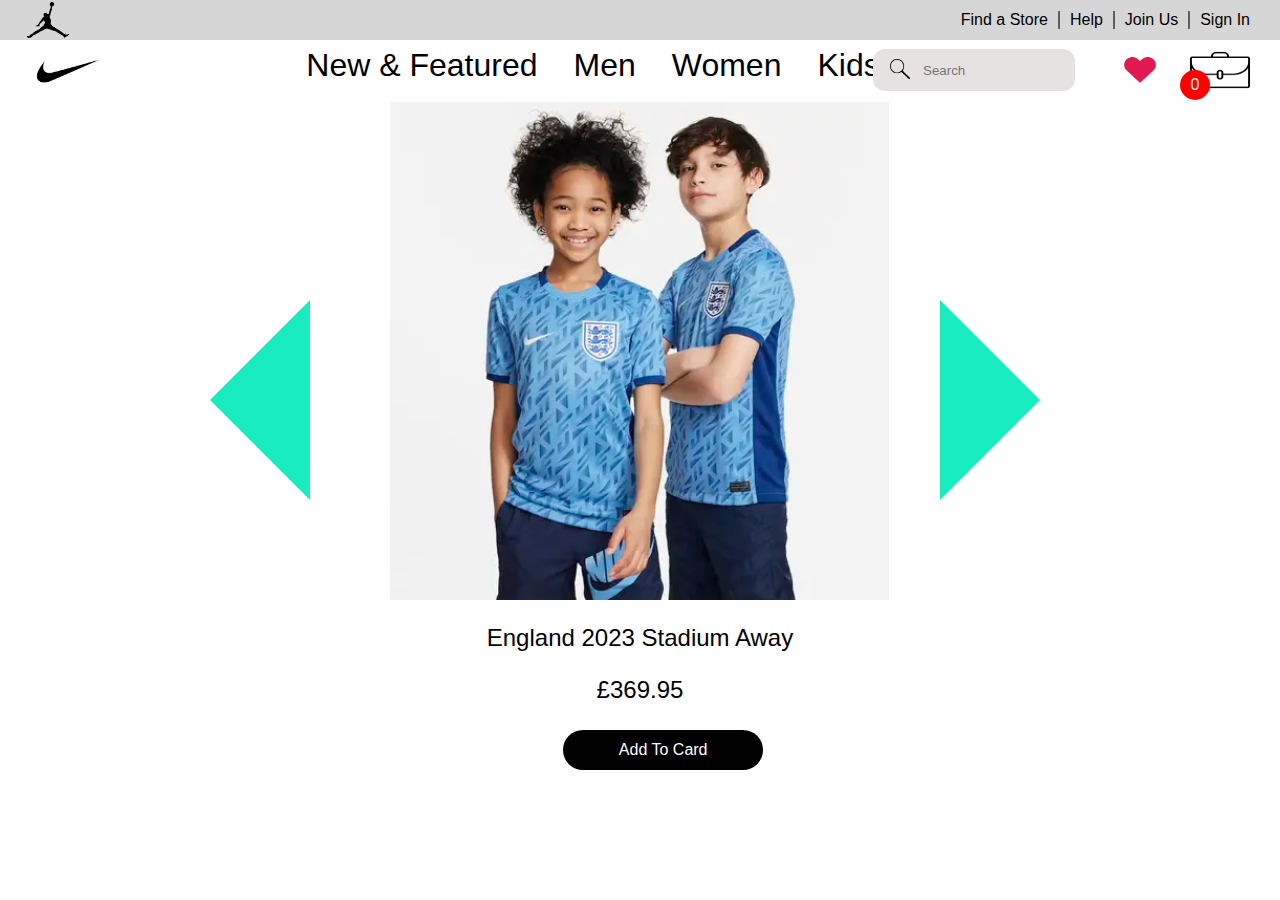
<file: Kids.html>
<!DOCTYPE html>
<html lang="en">
<head>
    <meta charset="UTF-8">
    <meta name="viewport" content="width=device-width, initial-scale=1.0">
    <link rel="stylesheet" href="styles/Kids.css">
    <link rel="icon" href="images/nikeLOgo.jpg">
    <title>nike copy</title>
</head>
<body>
    <img onclick="showOptions()" class="optionIcon" src="images/options-icon-30.png" alt="options-icon-30">
    <div class="top-top-nav">
        <div class="iconsContainerfttn">
            <a href="index.html"><div class="iconContainerA">
                <img class="bsPlayer" src="images/bsPlayer.png">
            </div></a>
            <div class="iconContainerB">

            </div>
        </div>
        <div class="suggestionsContainer">
            <ul>
                <a class="colourAttA" href="fin_a_store.html"><li class="line">Find a Store</li></a>
                <a class="colourAttA"  href="help.html"><li class="line">Help</li></a>
                <a class="colourAttA"  href="join_us.html"><li class="line">Join Us</li></a>
                <a class="colourAttA"  href="sign_in.html"><li>Sign In</li></a>
            </ul>
        </div>
    </div>
    <nav class="topNav">
        <a class="nikeIconContainer" href="index.html"></a>
        <div class="optionsContainer">
            <h1 class="op"><a class="colourAttB" href="New_featured.html">New & Featured</a></h1>
            <h1 class="op"><a class="colourAttB" href="Men.html">Men</a></h1>
            <h1 class="op"><a class="colourAttB" href="Woman.html">Women</a></h1>
            <h1 class="op"><a class="colourAttB" href="Kids.html">Kids</a></h1>
            <h1 class="op"><a class="colourAttB" href="Sale.html">Sale</a></h1>
        </div>
        <div class="fullRightContainer">
            <div class="searchContainer">
                <img class="magnifier" src="images/img_467459.png">
                <input class="tt" type="text" placeholder="Search">
            </div>
           
            <div class="IIconsContainer">
                <div class="heartIconContainer">
                    <img class="heart" src="images/hearts-icons-vectors-illustrations.jpg"> 
                </div>
                <a href="theCard.html"><div class="suitcaseIconContainer">
                    <img class="heart" src="images/vector-briefcase-icon.jpg">
                    <div id="red_Circle" class="red_Circle">0</div>
                </div></a>
            </div>
        </div>
    </nav>
    <div class="everything">
        <div class="arrow_Left" onclick="moveLeft('pic2', 'pic1', 'pic3',  'England 2023 Stadium Away', 'Nike orange Scorpion', 'Nike white Retro','£369.95',  '£99',  '£230.80', )"></div>
        <div class="image_And_Text_Container">
            <div class="image_Container pic2"></div>
            <p class="papa" id="name">England 2023 Stadium Away</p>
            <p class="papa" id="thePrice">£369.95</p>
        </div>
        <div onclick="moveRight('pic2', 'pic1', 'pic3',  'England 2023 Stadium Away', 'Nike orange Scorpion', 'Nike white Retro','£369.95',  '£99',  '£230.80', )" class="arrow_Right"></div>

        <div class="addButton" onclick="saveData(productNameValue, priceValue)">Add To Card</button>
    </div>
    <script src="scripts/appFpp.js"></script>
    <script src="scripts/app.js"></script>
</body>
</html>
</file>
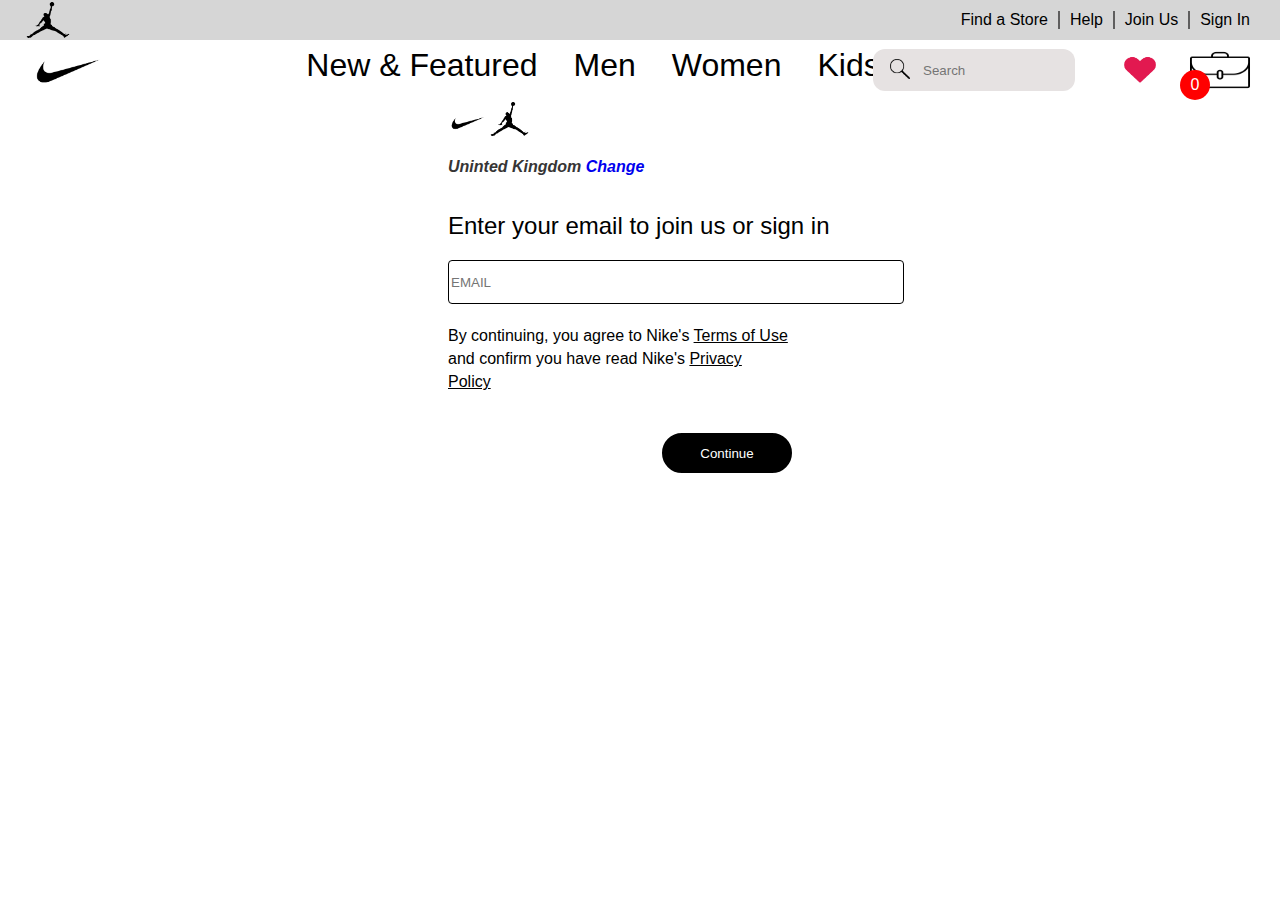
<file: sign_in.html>
<!DOCTYPE html>
<html lang="en">
<head>
    <meta charset="UTF-8">
    <meta name="viewport" content="width=device-width, initial-scale=1.0">
    <link rel="stylesheet" href="styles/Sign.css">
    <link rel="icon" href="images/nikeLOgo.jpg">
    <title>nike copy</title>
</head>
<body>
    <img onclick="showOptions()" class="optionIcon" src="images/options-icon-30.png" alt="options-icon-30">
    <div class="top-top-nav">
        <div class="iconsContainerfttn">
            <a href="index.html"><div class="iconContainerA">
                <img class="bsPlayer" src="images/bsPlayer.png">
            </div></a>
            <div class="iconContainerB">

            </div>
        </div>
        <div class="suggestionsContainer">
            <ul>
                <a class="colourAttA" href="fin_a_store.html"><li class="line">Find a Store</li></a>
                <a class="colourAttA"  href="help.html"><li class="line">Help</li></a>
                <a class="colourAttA"  href="join_us.html"><li class="line">Join Us</li></a>
                <a class="colourAttA"  href="sign_in.html"><li>Sign In</li></a>
            </ul>
        </div>
    </div>
    <nav class="topNav">
        <a class="nikeIconContainer" href="index.html"></a>
        <div class="optionsContainer">
            <h1 class="op"><a class="colourAttB" href="New_featured.html">New & Featured</a></h1>
            <h1 class="op"><a class="colourAttB" href="Men.html">Men</a></h1>
            <h1 class="op"><a class="colourAttB" href="Woman.html">Women</a></h1>
            <h1 class="op"><a class="colourAttB" href="Kids.html">Kids</a></h1>
            <h1 class="op"><a class="colourAttB" href="Sale.html">Sale</a></h1>
        </div>
        <div class="fullRightContainer">
            <div class="searchContainer">
                <img class="magnifier" src="images/img_467459.png">
                <input class="tt" type="text" placeholder="Search">
            </div>
           
            <div class="IIconsContainer">
                <div class="heartIconContainer">
                    <img class="heart" src="images/hearts-icons-vectors-illustrations.jpg"> 
                </div>
                <a href="theCard.html"><div class="suitcaseIconContainer">
                    <img class="heart" src="images/vector-briefcase-icon.jpg">
                    <div id="red_Circle" class="red_Circle">0</div>
                </div></a>
            </div>
        </div>
    </nav>
    
    <form>
        <div class="Icons_Container">
            <img class="form_Image" src="images/nikeLOgo.jpg">
            <img class="form_Image" src="images/bsPlayer.png">
            
        </div>
        <div><p class="country_Container">Uninted Kingdom <a href="#" class="change">Change</a></p></div>
        <div class="header_Container">
            <header>Enter your email to join us or sign in</header>
            <input required placeholder="EMAIL" class="email" name="email" type="email">
        </div>
        
        <div class="bottom_Par_Container">By continuing, you agree to Nike's <span class="underline">Terms of Use</span></br> and confirm
        you have read Nike's <span class="underline">Privacy</br> Policy</span>
        </div>
        <button class="Continue">Continue</button>
    </form>
    <script src="scripts/app.js"></script>
</body>
</html>
</file>
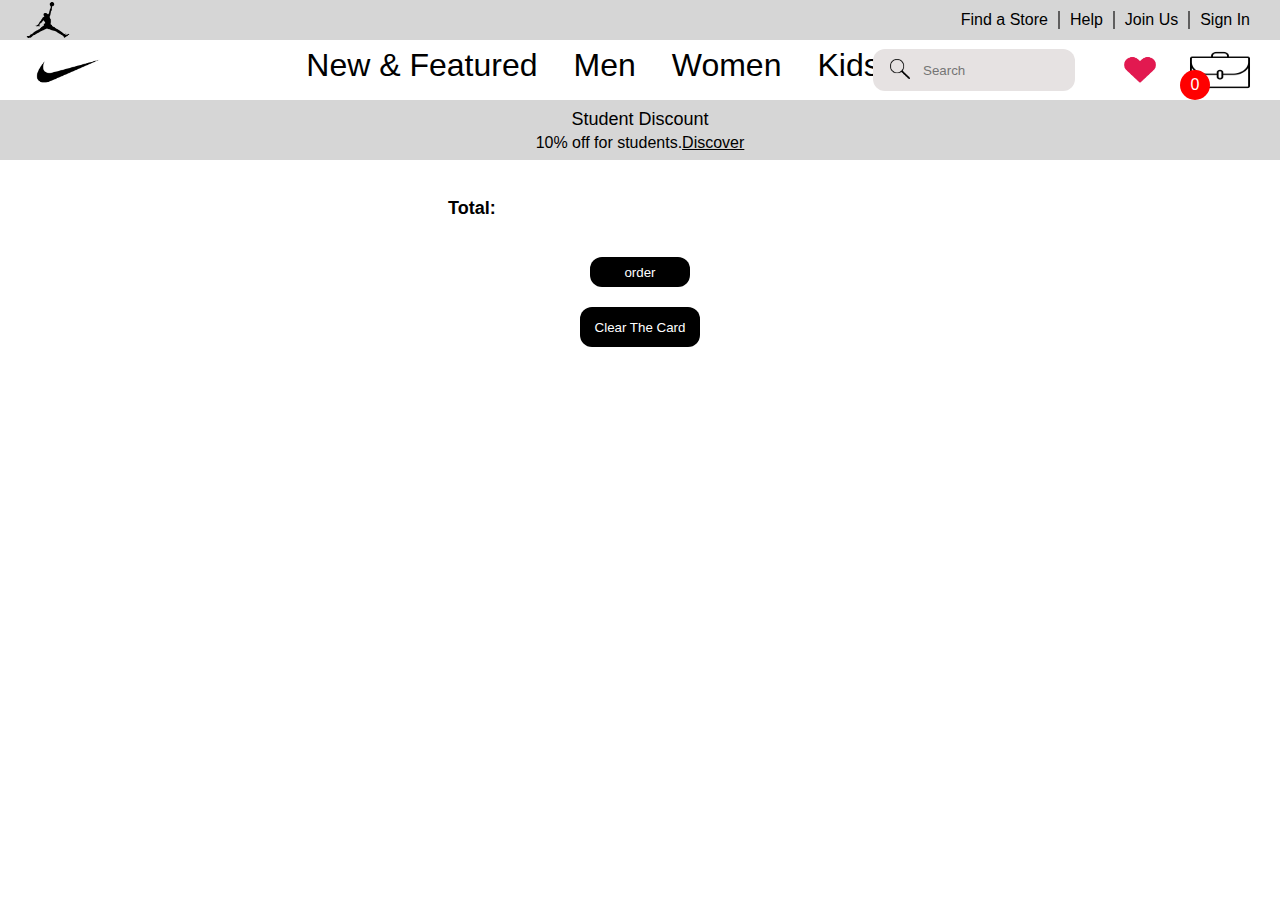
<file: theCard.html>
<!DOCTYPE html>
<html lang="en">
<head>
    <meta charset="UTF-8">
    <meta name="viewport" content="width=device-width, initial-scale=1.0">
    <link rel="stylesheet" href="styles/styles.css">
    <link rel="icon" href="images/nikeLOgo.jpg">
    <link rel="stylesheet" href="styles/theCardStyle.css">
    <title>nike copy</title>
</head>
<body>
    <img onclick="showOptions()" class="optionIcon" src="images/options-icon-30.png" alt="options-icon-30">
    <div class="top-top-nav">
        <div class="iconsContainerfttn">
            <a href="index.html"><div class="iconContainerA">
                <img class="bsPlayer" src="images/bsPlayer.png">
            </div></a>
            <div class="iconContainerB">

            </div>
        </div>
        <div class="suggestionsContainer">
            <ul>
                <a class="colourAttA" href="fin_a_store.html"><li class="line">Find a Store</li></a>
                <a class="colourAttA"  href="help.html"><li class="line">Help</li></a>
                <a class="colourAttA"  href="join_us.html"><li class="line">Join Us</li></a>
                <a class="colourAttA"  href="sign_in.html"><li>Sign In</li></a>
            </ul>
        </div>
    </div>
    <nav class="topNav">
        <a class="nikeIconContainer" href="index.html"></a>
        <div class="optionsContainer">
            <h1 class="op"><a class="colourAttB" href="New_featured.html">New & Featured</a></h1>
            <h1 class="op"><a class="colourAttB" href="Men.html">Men</a></h1>
            <h1 class="op"><a class="colourAttB" href="Woman.html">Women</a></h1>
            <h1 class="op"><a class="colourAttB" href="Kids.html">Kids</a></h1>
            <h1 class="op"><a class="colourAttB" href="Sale.html">Sale</a></h1>
        </div>
        <div class="fullRightContainer">
            <div class="searchContainer">
                <img class="magnifier" src="images/img_467459.png">
                <input class="tt" type="text" placeholder="Search">
            </div>
           
            <div class="IIconsContainer">
                <div class="heartIconContainer">
                    <img class="heart" src="images/hearts-icons-vectors-illustrations.jpg"> 
                </div>
                <a href="theCard.html"><div class="suitcaseIconContainer">
                    <img class="heart" src="images/vector-briefcase-icon.jpg">
                    <div id="red_Circle" class="red_Circle">0</div>
                </div></a>
                </div>
            </div>
        </div>
    </nav>
    <nav class="thirdNav">
        <div class="inner">
        <p class="thTextA" id="thTextA">Student Discount</p>
        <p class="thTextB" id="thTextB">10% off for students. <span class="Discover">Discover</span></p>
    </div>
    </nav>
    <div class="everythingContainer">
        <div id="containerLeft"></div>
        <div id="containerRight"></div>
        <p>Total: </p>
        <p id="Total"></p>
    </div>
   <div class="orderContainer"> <button id="order">order</button></div>
   <div class="orderContainer"><button onclick="clearTheCard()" id="orderr">Clear The Card</button></div>
    <script src="scripts/app.js"></script>
    <script src="scripts/scriptForTheCard.js"></script>
</body>
</html>
</file>
<file: styles/Kids.css>
body {
    margin: 0;
    padding: 0;
}
.top-top-nav {
    height: 40px;
    background-color: rgb(214, 214, 214);
    margin-top: 0;
    padding-top: 0;
    top: 0;
    width: 100%;
    display: flex;
    justify-content: space-between;
    align-items: center;
}
.optionIcon {
    width: 100px;
    height: 100px;
    position: absolute;
    right: 80px;
    top: 30px;
    cursor: pointer;
    opacity: 0;
    z-index: 0;
}
ul li{
    font-family: Arial, Helvetica, sans-serif;
    list-style-type: none;
    margin-left: 10px;
    padding-right: 10px;
    cursor: pointer;
    transition: all 100ms ease-in;
}
li:hover {
    color: rgb(107, 106, 106);
}
ul {
    display: flex;
    margin-right: 20px;
}
.line {
    border-right: 2px rgb(95, 94, 94) solid;
}
.iconContainerA {
    height: 100%;
    display: flex;
    align-items: center;
    justify-content: center;
    position: relative;
    cursor: pointer;
}
.iconsContainerfttn {
    display: grid;
    grid-template-columns: 1fr 1fr;
    width: 7%;
    height: 100%;
    margin-left: 2%;
}
.bsPlayer {
    width: 100%;
    height: 100%;
    position: absolute;
}
.topNav {
    height: 60px;
    width: 100%;
    display: flex;
    flex-direction: row;
    justify-content: space-evenly;
    align-items: center;
    margin-left: 0;
    position: relative;
}
.optionsContainer {
    display: flex;
    flex-direction: row;
    gap: 30px;
    position: absolute;
}
.op {
    font-family: Arial, Helvetica, sans-serif;
    cursor: pointer;
    font-weight: 500;
    margin-left: 6px;
    padding-bottom: 10px;
    display: flex;
    align-items: center;
    justify-content: center;
    transition: all 100ms ease-in;
}
.op:hover {
    border-bottom: 4px solid black;
    
}
.nikeIconContainer {
    width: 6%;
    height: 100%;
    margin-left: 0;
   position: absolute;
   left: 30px;
   background-image: url(../images/nikeLOgo.jpg);
   background-size: contain;
   background-repeat: no-repeat;
   cursor: pointer;
}
.fullRightContainer {
    position: absolute;
    right: 0;
    display: flex;
    flex-direction: row;
    align-items: center;
}
.heartIconContainer {
    width: 80px;
    height: 100%;
    background-color: yellow;
}
.suitcaseIconContainer {
    width: 80px;
    height: 100%;
    background-color: black;
    position: relative;
}
.IIconsContainer {
    height: 60px; 
    display: flex;
    flex-direction: row;
    margin-right: 20px;
    
}
.tt {
    margin-right: 25px;
    border-radius: 12px;
    border: none;
    outline: none;
    background-color: rgb(230, 226, 226);
    height: 40px;
    width: 150px;
    padding-left: 50px;
}
.heart {
    width: 100%;
    height: 100%;
}
.searchContainer {
    position: relative;
}
.magnifier {
    position: absolute;
    width: 20px;
    height: 20px;
    transform: translateY(180deg);
    left: 17px;
    top: 10px;
}
a {
    text-decoration: none;
}
.colourAttA {
    color: black;
}
.colourAttB {
    color: black;
}
@media screen and (max-width: 1200px) {
    .thirdNav {
        height: 200px;
    }
    .topNav {
        height: 400px;
        position: relative;
    
    } .optionsContainer {
        flex-direction: column;
        gap: 10px;
    } .fullRightContainer {
        flex-direction: column;
        position: absolute;
        top: 100px;
        opacity: 0;
    } .optionIcon {
        opacity: 1;
        z-index: 10;
    }
  }
  .everything {
    margin-left: auto;
    margin-right: auto;
    width: 60%;
    height: 600px;
    display: flex;
    align-items: center;
    justify-content: center;
    position: relative;
  }
  .image_And_Text_Container {
    width:  500px;
    height: 100%;
  }
  .arrow_Left {

    border-left: 100px solid transparent;
    border-right: 100px solid transparent;   
    border-bottom: 100px solid rgb(25, 236, 190);
    margin-right: 30px;
    transform: rotate(270deg);
    cursor: pointer;
  }
  .arrow_Right {

    border-left: 100px solid transparent;
    border-right: 100px solid transparent;   
    border-bottom: 100px solid rgb(25, 236, 190);
    margin-right: 30px;
    transform: rotate(90deg);
    cursor: pointer;
  }
  .blue {
    background-color: blue;
  }
  .red {
    background-color: red;
  }
  .green {
    background-color: green;
  }
  .pic1 {
    background-image: url("../images/shoe5.png");
    background-repeat: no-repeat;
    background-size: cover;
  }
  .pic2 {
    background-image: url("../images/costium.png");
    background-repeat: no-repeat;
    background-size: cover;
  }
  .pic3 {
    background-image: url("../images/shoe6.png");
    background-repeat: no-repeat;
    background-size: cover;
  }
  .image_Container {

    width: 500px;
    height: 500px;
  }
  .papa {
    font-family: Arial, Helvetica, sans-serif;
    font-size: x-large;
    text-align: center;
  }
  .addButton {
    position: absolute;
    left: 40%;
    top: 105%;
    font-family: Arial, Helvetica, sans-serif;
    color: white;
    background-color: black;
    height: 40px;
    width: 200px;
    display: flex;
    align-items: center;
    justify-content: center;
    border-radius: 20px;
    cursor: pointer;
    transition: all 250ms;
  }
  .addButton:hover {
    background-color: rgb(66, 65, 65);
    color: black;
  }
  .red_Circle {
    position: absolute;
    width: 30px;
    height: 30px;
    background-color: red;
    border-radius: 50%;
    align-items: center;
    justify-content: center;
    display: flex;
    font-family: Arial, Helvetica, sans-serif;
    color: white;
    top: 30px;
  }
</file>
<file: styles/Sign.css>
body {
    margin: 0;
    padding: 0;
}
.top-top-nav {
    height: 40px;
    background-color: rgb(214, 214, 214);
    margin-top: 0;
    padding-top: 0;
    top: 0;
    width: 100%;
    display: flex;
    justify-content: space-between;
    align-items: center;
}
.optionIcon {
    width: 100px;
    height: 100px;
    position: absolute;
    right: 80px;
    top: 30px;
    cursor: pointer;
    opacity: 0;
    z-index: 0;
}
ul li{
    font-family: Arial, Helvetica, sans-serif;
    list-style-type: none;
    margin-left: 10px;
    padding-right: 10px;
    cursor: pointer;
    transition: all 100ms ease-in;
}
li:hover {
    color: rgb(107, 106, 106);
}
ul {
    display: flex;
    margin-right: 20px;
}
.line {
    border-right: 2px rgb(95, 94, 94) solid;
}
.iconContainerA {
    height: 100%;
    display: flex;
    align-items: center;
    justify-content: center;
    position: relative;
    cursor: pointer;
}
.iconsContainerfttn {
    display: grid;
    grid-template-columns: 1fr 1fr;
    width: 7%;
    height: 100%;
    margin-left: 2%;
}
.bsPlayer {
    width: 100%;
    height: 100%;
    position: absolute;
}
.topNav {
    height: 60px;
    width: 100%;
    display: flex;
    flex-direction: row;
    justify-content: space-evenly;
    align-items: center;
    margin-left: 0;
    position: relative;
}
.optionsContainer {
    display: flex;
    flex-direction: row;
    gap: 30px;
    position: absolute;
}
.op {
    font-family: Arial, Helvetica, sans-serif;
    cursor: pointer;
    font-weight: 500;
    margin-left: 6px;
    padding-bottom: 10px;
    display: flex;
    align-items: center;
    justify-content: center;
    transition: all 100ms ease-in;
}
.op:hover {
    border-bottom: 4px solid black;
    
}
.nikeIconContainer {
    width: 6%;
    height: 100%;
    margin-left: 0;
   position: absolute;
   left: 30px;
   background-image: url(../images/nikeLOgo.jpg);
   background-size: contain;
   background-repeat: no-repeat;
   cursor: pointer;
}
.fullRightContainer {
    position: absolute;
    right: 0;
    display: flex;
    flex-direction: row;
    align-items: center;
}
.heartIconContainer {
    width: 80px;
    height: 100%;
    background-color: yellow;
}
.suitcaseIconContainer {
    width: 80px;
    height: 100%;
    background-color: black;
    position: relative;
}
.IIconsContainer {
    height: 60px; 
    display: flex;
    flex-direction: row;
    margin-right: 20px;
    
}
.tt {
    margin-right: 25px;
    border-radius: 12px;
    border: none;
    outline: none;
    background-color: rgb(230, 226, 226);
    height: 40px;
    width: 150px;
    padding-left: 50px;
}
.heart {
    width: 100%;
    height: 100%;
}
.searchContainer {
    position: relative;
}
.magnifier {
    position: absolute;
    width: 20px;
    height: 20px;
    transform: translateY(180deg);
    left: 17px;
    top: 10px;
}
a {
    text-decoration: none;
}
.colourAttA {
    color: black;
}
.colourAttB {
    color: black;
}
@media screen and (max-width: 1200px) {
    .thirdNav {
        height: 200px;
    }
    .topNav {
        height: 400px;
        position: relative;
    
    } .optionsContainer {
        flex-direction: column;
        gap: 10px;
    } .fullRightContainer {
        flex-direction: column;
        position: absolute;
        top: 100px;
        opacity: 0;
    } .optionIcon {
        opacity: 1;
        z-index: 10;
    }
  }
  form {
    align-items: left;
    justify-content: center;
    display: flex;
    flex-direction: column;
    width: 30%;
    margin-left: auto;
    margin-right: auto;
  }
  .form_Image {
    width: 20%;
    height: 80%;
  }
  .Icons_Container {
    width: 50%;
    margin-right: 80px;
  }
  header {
    font-family: Arial, Helvetica, sans-serif;
    font-weight: 500;
    font-size: 1.5rem;
    margin-top: 20px;
    margin-bottom: 20px;
  }
  .email {
    width: 450px;
    height: 40px;
    border-radius: 4px;
    outline: none;
    border: 1px black solid;
    transition: all 250ms;
  }
  .email:focus {
    border: 1px red solid;
  }
  .country_Container {
    color: rgb(54, 53, 53);
    font-family: Arial, Helvetica, sans-serif;
    font-style: italic;
    font-weight: 600;
  }
  .change:hover {
    text-decoration: underline;
  }
  .bottom_Par_Container {
    font-family: Arial, Helvetica, sans-serif;
    font-size: 1rem;
    margin-right: auto;
    margin-top: 20px;
    line-height: 23px;
  }
  .underline {
    text-decoration: underline;
  }
 form button {
    width: 130px;
    margin-top: 40px;
    margin-left: auto;
    margin-right: 40px;
    height: 40px;
    border-radius: 20px;
    outline: none;
    border: 2px black solid;
    background-color: black;
    color:  white;
    font-family: Arial, Helvetica, sans-serif;
    cursor: pointer;
    transition: all 250ms;
 }
 form button:hover {
    background-color: gray;
    border: none;
 }
 .red_Circle {
    position: absolute;
    width: 30px;
    height: 30px;
    background-color: red;
    border-radius: 50%;
    align-items: center;
    justify-content: center;
    display: flex;
    font-family: Arial, Helvetica, sans-serif;
    color: white;
    top: 30px;
  }
</file>
<file: styles/styles.css>
body {
    margin: 0;
    padding: 0;
}
.top-top-nav {
    height: 40px;
    background-color: rgb(214, 214, 214);
    margin-top: 0;
    padding-top: 0;
    top: 0;
    width: 100%;
    display: flex;
    justify-content: space-between;
    align-items: center;
}
.optionIcon {
    width: 100px;
    height: 100px;
    position: absolute;
    right: 80px;
    top: 30px;
    cursor: pointer;
    opacity: 0;
    z-index: 0;
}
ul li{
    font-family: Arial, Helvetica, sans-serif;
    list-style-type: none;
    margin-left: 10px;
    padding-right: 10px;
    cursor: pointer;
    transition: all 100ms ease-in;
}
li:hover {
    color: rgb(107, 106, 106);
}
ul {
    display: flex;
    margin-right: 20px;
}
.line {
    border-right: 2px rgb(95, 94, 94) solid;
}
.iconContainerA {
    height: 100%;
    display: flex;
    align-items: center;
    justify-content: center;
    position: relative;
    cursor: pointer;
}
.iconsContainerfttn {
    display: grid;
    grid-template-columns: 1fr 1fr;
    width: 7%;
    height: 100%;
    margin-left: 2%;
}
.bsPlayer {
    width: 100%;
    height: 100%;
    position: absolute;
}
.topNav {
    height: 60px;
    width: 100%;
    display: flex;
    flex-direction: row;
    justify-content: space-evenly;
    align-items: center;
    margin-left: 0;
    position: relative;
}
.optionsContainer {
    display: flex;
    flex-direction: row;
    gap: 30px;
    position: absolute;
}
.op {
    font-family: Arial, Helvetica, sans-serif;
    cursor: pointer;
    font-weight: 500;
    margin-left: 6px;
    padding-bottom: 10px;
    display: flex;
    align-items: center;
    justify-content: center;
    transition: all 100ms ease-in;
}
.op:hover {
    border-bottom: 4px solid black;
    
}
.nikeIconContainer {
    width: 6%;
    height: 100%;
    margin-left: 0;
   position: absolute;
   left: 30px;
   background-image: url(../images/nikeLOgo.jpg);
   background-size: contain;
   background-repeat: no-repeat;
   cursor: pointer;
}
.fullRightContainer {
    position: absolute;
    right: 0;
    display: flex;
    flex-direction: row;
    align-items: center;
}
.heartIconContainer {
    width: 80px;
    height: 100%;
    background-color: yellow;
}
.suitcaseIconContainer {
    width: 80px;
    height: 100%;
    background-color: black;
    position: relative;
}
.IIconsContainer {
    height: 60px; 
    display: flex;
    flex-direction: row;
    margin-right: 20px;
    
}
.tt {
    margin-right: 25px;
    border-radius: 12px;
    border: none;
    outline: none;
    background-color: rgb(230, 226, 226);
    height: 40px;
    width: 150px;
    padding-left: 50px;
}
.heart {
    width: 100%;
    height: 100%;
}
.searchContainer {
    position: relative;
}
.magnifier {
    position: absolute;
    width: 20px;
    height: 20px;
    transform: translateY(180deg);
    left: 17px;
    top: 10px;
}
.thirdNav {
    height: 60px;
    background-color: rgb(214, 214, 214);
    width: 100%;
    display: flex;
    justify-content: center;
    text-align: center;
}
.thTextB {
    font-family: Arial, Helvetica, sans-serif;
    display: flex;
    margin-block-start: 0;
    margin-block-end: 0;
    margin-top: 2px;
    
    
}
@keyframes moveFromLeft {
    0% {
        transform: translateX(-500%);
    }
}
@keyframes moveFromRight {
    0% {
        transform: translateX(500%);
    } 
}
.mfl {
    animation: moveFromLeft 500ms;
}
.mfr {
    animation: moveFromRight 500ms;
}
.thTextA {
    font-family: Arial, Helvetica, sans-serif;
    font-size: large;
    display: flex;
    margin-block-start: 0;
    margin-block-end: 0;
    margin-bottom: 2px;
    animation: moveFromLeft 250ms;
}
.Discover {
    text-decoration: underline;
    cursor: pointer;
}
.headerConteiner {
    width: 100%;
    height: 100%;
    text-align: center;
}
.mainHeader {
    font-family: Arial, Helvetica, sans-serif;
    font-size: 4rem;
}
.secoundaryHeader {
    font-family: Arial, Helvetica, sans-serif;
    font-size: xx-large;
    font-weight: 500;
}
.Shop-Button {
    background-color: black;
    border-radius: 20px;
    width: 80px;
    height: 40px;
    color: white;
    font-family: Arial, Helvetica, sans-serif;
    outline: none;
    border: 1px black solid;
    cursor: pointer;
    transition: all 250ms;
}
.Shop-Button:hover {
    background-color: rgb(53, 53, 53);
    transform: scale(105%);
}
.peopleImage_Container {
    width: 100%;
    height: 600px;
    margin-top: 30px;
    display: flex;
    flex-direction: row;
    background-image: url(../images/people.png);
    background-repeat: no-repeat;
    background-size: cover;
}
.inner {
    width: 40%;
    height: 100%;
    display: flex;
    flex-direction: column;
    align-items: center;
    justify-content: center;
    gap: 0;
}
footer {
    width: 100%;
    background-color: aqua;
    margin-top: 100px;
    display: flex;
    align-items: center;
    justify-content: center;
    text-align: center;
    font-style: italic;
    font-family: Arial;
}
a {
    text-decoration: none;
}
.colourAttA {
    color: black;
}
.colourAttB {
    color: black;
}
@media screen and (max-width: 1200px) {
    .thirdNav {
        height: 200px;
    }
    .topNav {
        height: 400px;
        position: relative;
    
    } .optionsContainer {
        flex-direction: column;
        gap: 10px;
    } .fullRightContainer {
        flex-direction: column;
        position: absolute;
        top: 100px;
        opacity: 0;
    } .optionIcon {
        opacity: 1;
        z-index: 10;
    }
  }
  .red_Circle {
    position: absolute;
    width: 30px;
    height: 30px;
    background-color: red;
    border-radius: 50%;
    align-items: center;
    justify-content: center;
    display: flex;
    font-family: Arial, Helvetica, sans-serif;
    color: white;
    top: 30px;
  }
</file>
<file: styles/theCardStyle.css>
.everythingContainer {
    margin-left: auto;
    margin-right: auto;
    width: 30%;
    font-family: Arial, Helvetica, sans-serif;
    display: grid;
    grid-template-columns: 1fr 1fr;
    font-weight: 600;
    font-size: large;
}
#containerLeft {
    margin-top: 20px;
    margin-right: 10px;
    display: flex;
    flex-direction: column;
}
#containerRight {
    margin-top: 20px;
    margin-left: 10px;
    display: flex;
    flex-direction: column;
}
#order {
    margin-top: 20px;
    background-color: black;
    color: white;
    outline: none;
    border: none;
    width: 100px;
    height: 30px;
    border-radius: 12px;
    transition: all 250ms;
    cursor: pointer;
}
#order:hover {
    background-color: gray;
    color: black;
}
.orderContainer {
    width: 100%;
    text-align: center;
    margin-bottom: 20px;
}
#orderr {
    background-color: black;
    color: white;
    outline: none;
    border: none;
    width: 120px;
    height: 40px;
    border-radius: 12px;
    transition: all 250ms;
    cursor: pointer;
}
#orderr:hover {
    background-color: gray;
    color: black;
}
</file>
